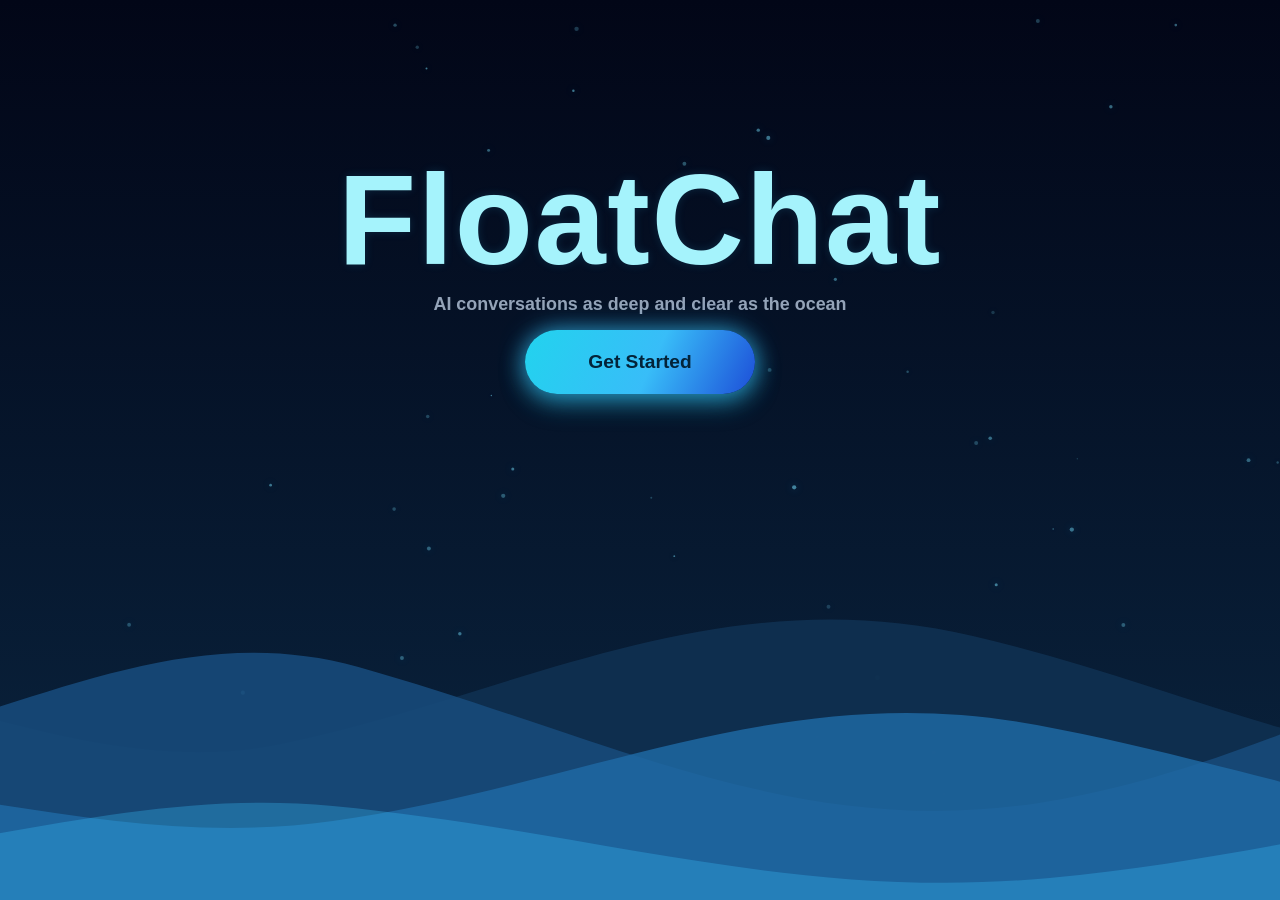
<file: frontend/index.html>
<!DOCTYPE html>
<html lang="en">
<head>
  <meta charset="UTF-8" />
  <meta name="viewport" content="width=device-width, initial-scale=1.0" />
  <title>FloatChat | Ocean AI</title>
  <link rel="stylesheet" href="styles.css" />
</head>
<body class="landing-page">
  <section class="hero-frame">
    <canvas id="particle-canvas" class="particle-canvas" aria-hidden="true"></canvas>

    <!-- <header class="hero-nav" aria-label="Top navigation">
      <a href="#" class="nav-logo">FloatChat</a> -->

      <!-- <nav class="nav-center" aria-label="Primary">
        <a href="#" class="nav-link active">Explore</a>
        <a href="#" class="nav-link">Features</a>
        <a href="#" class="nav-link">About</a>
      </nav> -->

      <!-- <a href="http://localhost:8501" class="btn btn-nav" id="hero-get-started">Get Started</a> -->
    </header>

    <div class="hero-content">
      <h1 class="hero-title">FloatChat</h1>
      <p class="hero-subtitle">AI conversations as deep and clear as the ocean</p>
      <a href="http://localhost:8501" class="btn btn-cta" id="hero-cta">Get Started</a>
    </div>

    <div class="wave-zone" aria-hidden="true">
      <svg class="wave wave-a" viewBox="0 0 1600 420" preserveAspectRatio="none">
        <path d="M0,220 C170,150 340,300 520,260 C700,220 860,120 1060,170 C1260,220 1410,320 1600,260 L1600,420 L0,420 Z"></path>
      </svg>

      <svg class="wave wave-b" viewBox="0 0 1600 420" preserveAspectRatio="none">
        <path d="M0,250 C220,320 380,130 580,190 C780,250 930,340 1130,300 C1330,260 1460,140 1600,180 L1600,420 L0,420 Z"></path>
      </svg>

      <svg class="wave wave-c" viewBox="0 0 1600 420" preserveAspectRatio="none">
        <path d="M0,280 C190,230 360,330 560,300 C760,270 910,180 1110,220 C1310,260 1450,330 1600,300 L1600,420 L0,420 Z"></path>
      </svg>

      <svg class="wave wave-d" viewBox="0 0 1600 420" preserveAspectRatio="none">
        <path d="M0,300 C200,350 360,250 560,270 C760,290 920,350 1120,330 C1320,310 1470,250 1600,270 L1600,420 L0,420 Z"></path>
      </svg>
    </div>
  </section>

  <script src="script.js"></script>
</body>
</html>
</file>
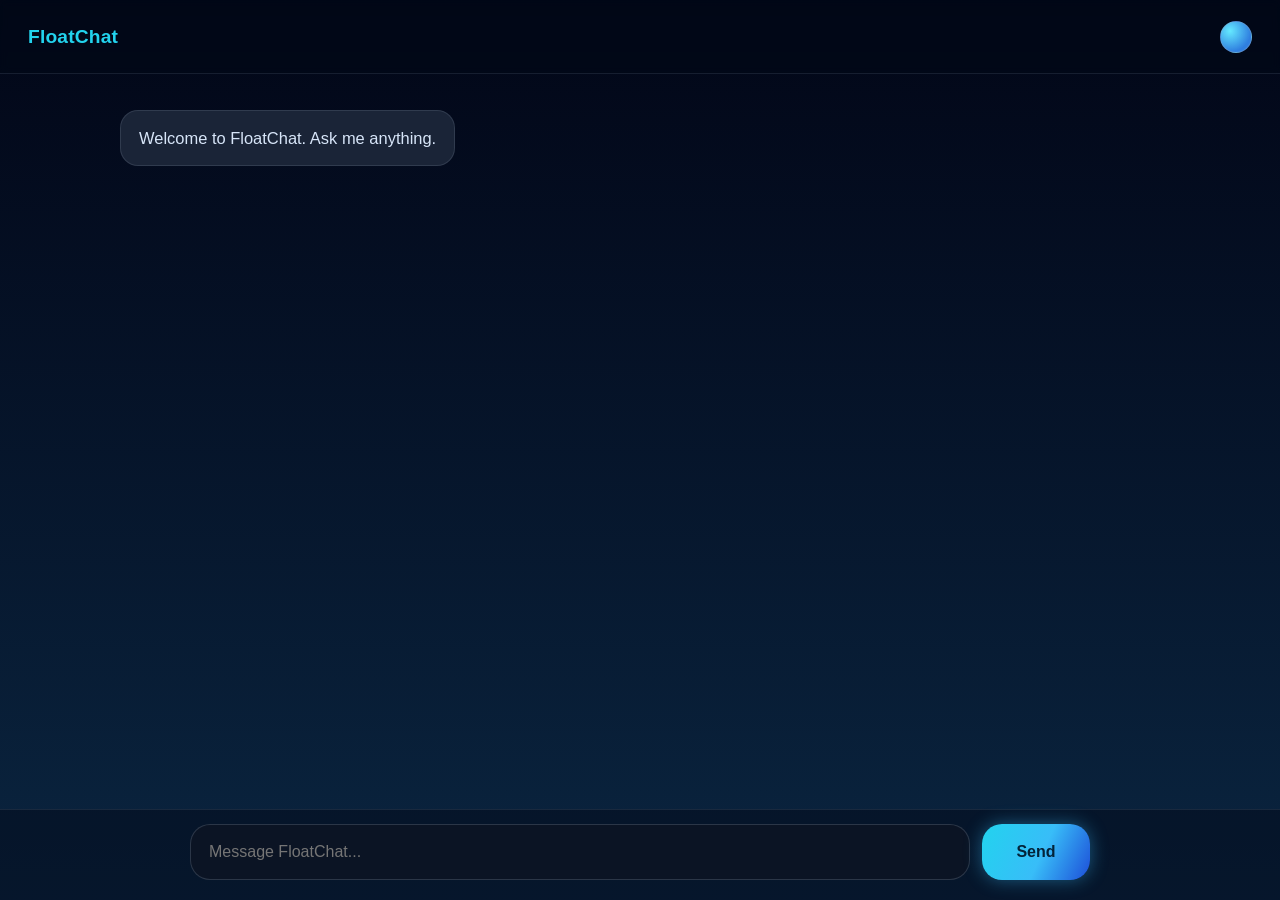
<file: frontend/chat.html>
<!DOCTYPE html>
<html lang="en">
<head>
  <meta charset="UTF-8" />
  <meta name="viewport" content="width=device-width, initial-scale=1.0" />
  <title>FloatChat | Chat</title>
  <link rel="stylesheet" href="styles.css" />
</head>
<body class="chat-page">
  <div class="chat-shell">
    <header class="chat-topbar">
      <a href="index.html" class="chat-brand">FloatChat</a>
      <button class="profile-dot" aria-label="Profile"></button>
    </header>

    <main class="chat-main" id="chat-main" aria-live="polite">
      <div class="chat-thread" id="chat-thread">
        <div class="message-row bot-row">
          <div class="message-bubble bot-bubble">Welcome to FloatChat. Ask me anything.</div>
        </div>
      </div>
    </main>

    <footer class="chat-input-wrap">
      <div class="chat-input-bar">
        <input
          id="chat-input"
          class="chat-input"
          type="text"
          placeholder="Message FloatChat..."
          autocomplete="off"
        />
        <button id="send-btn" class="send-btn" type="button">Send</button>
      </div>
    </footer>
  </div>

  <script src="script.js"></script>
</body>
</html>
</file>
<file: frontend/styles.css>
:root {
  --bg-top: #020617;
  --bg-bottom: #0a2540;
  --cyan-soft: #a5f3fc;
  --logo-cyan: #22d3ee;
  --accent-cyan: #38bdf8;
  --accent-blue: #1d4ed8;
  --text-sub: #94a3b8;
  --chat-surface: #0b1424;
  --chat-bot: #1a2437;
  --chat-user-start: #22d3ee;
  --chat-user-end: #2563eb;

  --wave-1: #0f2f4f;
  --wave-2: #174a7a;
  --wave-3: #1f6aa5;
  --wave-4: rgba(56, 189, 248, 0.44);
}

* {
  box-sizing: border-box;
}

html,
body {
  margin: 0;
  width: 100%;
  min-height: 100%;
  height: 100%;
}

body {
  font-family: "Avenir Next", "Nunito", "Trebuchet MS", "Segoe UI", sans-serif;
  color: #e2f4ff;
  background: linear-gradient(180deg, var(--bg-top) 0%, var(--bg-bottom) 100%);
}

/* Landing Page */
.landing-page {
  overflow: hidden;
}

.hero-frame {
  position: relative;
  width: 100%;
  height: 100vh;
  overflow: hidden;
  isolation: isolate;
}

.particle-canvas {
  position: absolute;
  inset: 0;
  width: 100%;
  height: 100%;
  z-index: 0;
}

.hero-nav {
  position: relative;
  z-index: 3;
  width: 100%;
  margin-top: 24px;
  padding: 0 60px;
  display: grid;
  grid-template-columns: auto 1fr auto;
  align-items: center;
  column-gap: 26px;
}

.nav-logo {
  color: var(--logo-cyan);
  text-decoration: none;
  font-size: 1.05rem;
  font-weight: 800;
  letter-spacing: 0.01em;
  text-shadow: 0 0 14px rgba(34, 211, 238, 0.38);
}

.nav-center {
  display: inline-flex;
  justify-self: center;
  gap: 34px;
}

.nav-link {
  position: relative;
  text-decoration: none;
  color: #8ea0b5;
  font-size: 0.94rem;
  font-weight: 600;
  transition: color 0.25s ease;
}

.nav-link:hover,
.nav-link.active {
  color: #d6f8ff;
}

.nav-link.active::after {
  content: "";
  position: absolute;
  left: 0;
  right: 0;
  bottom: -8px;
  height: 2px;
  border-radius: 999px;
  background: linear-gradient(90deg, #22d3ee, #38bdf8);
  box-shadow: 0 0 10px rgba(56, 189, 248, 0.85);
}

.btn {
  display: inline-flex;
  align-items: center;
  justify-content: center;
  border-radius: 999px;
  text-decoration: none;
  color: #032339;
  background: linear-gradient(115deg, #22d3ee 0%, #38bdf8 55%, #1d4ed8 100%);
  font-weight: 800;
  transition: transform 0.26s ease, box-shadow 0.26s ease;
}

.btn:hover {
  transform: translateY(-1px) scale(1.04);
  box-shadow: 0 0 26px rgba(56, 189, 248, 0.8), 0 8px 26px rgba(34, 211, 238, 0.38);
}

.btn-nav {
  min-width: 126px;
  height: 40px;
  font-size: 0.84rem;
  box-shadow: 0 0 18px rgba(56, 189, 248, 0.62), 0 6px 18px rgba(34, 211, 238, 0.3);
}

.hero-content {
  position: relative;
  z-index: 3;
  min-height: calc(100vh - 86px);
  display: flex;
  flex-direction: column;
  align-items: center;
  justify-content: center;
  text-align: center;
  padding: 8vh 20px 37vh;
}

.hero-title {
  margin: 0;
  font-size: clamp(5.8rem, 12vw, 8rem);
  font-weight: 900;
  line-height: 0.95;
  letter-spacing: 0.012em;
  color: #a5f3fc;
  text-shadow: 0 0 10px rgba(56, 189, 248, 0.15);
  animation: title-float 4s ease-in-out infinite;
}

.hero-subtitle {
  margin: 12px 0 0;
  max-width: 640px;
  color: var(--text-sub);
  font-size: 1.12rem;
  line-height: 1.45;
  font-weight: 600;
}

.btn-cta {
  margin-top: 12px;
  min-width: 230px;
  height: 64px;
  font-size: 1.2rem;
  box-shadow: 0 0 24px rgba(56, 189, 248, 0.75), 0 10px 26px rgba(34, 211, 238, 0.34);
}

.wave-zone {
  position: absolute;
  left: 0;
  right: 0;
  bottom: 0;
  width: 100vw;
  height: 40vh;
  min-height: 280px;
  overflow: hidden;
  z-index: 2;
  pointer-events: none;
}

.wave {
  position: absolute;
  bottom: -10%;
  left: -30%;
  width: 160%;
  height: 140%;
  transform-origin: center bottom;
}

.wave-a {
  opacity: 0.98;
  animation: slide-right 24s linear infinite;
}

.wave-a path {
  fill: var(--wave-1);
}

.wave-b {
  bottom: -12%;
  opacity: 0.9;
  animation: slide-left 18s linear infinite;
}

.wave-b path {
  fill: var(--wave-2);
}

.wave-c {
  bottom: -18%;
  opacity: 0.82;
  animation: slide-right 14s linear infinite;
}

.wave-c path {
  fill: var(--wave-3);
}

.wave-d {
  bottom: -24%;
  opacity: 0.72;
  filter: blur(0.4px);
  animation: slide-left 10.5s linear infinite;
}

.wave-d path {
  fill: var(--wave-4);
}

/* Chat Page */
.chat-page {
  height: 100vh;
  overflow: hidden;
}

.chat-shell {
  width: 100%;
  height: 100vh;
  display: grid;
  grid-template-rows: 74px 1fr auto;
  background: linear-gradient(180deg, rgba(2, 6, 23, 0.95) 0%, rgba(10, 37, 64, 0.88) 100%);
}

.chat-topbar {
  display: flex;
  align-items: center;
  justify-content: space-between;
  padding: 0 28px;
  border-bottom: 1px solid rgba(148, 163, 184, 0.15);
  background: rgba(2, 9, 24, 0.45);
  backdrop-filter: blur(4px);
}

.chat-brand {
  color: var(--logo-cyan);
  text-decoration: none;
  font-size: 1.2rem;
  font-weight: 800;
  letter-spacing: 0.01em;
}

.profile-dot {
  width: 32px;
  height: 32px;
  border-radius: 50%;
  border: 1px solid rgba(148, 163, 184, 0.35);
  background: radial-gradient(circle at 30% 30%, #65e9ff 0%, #2f7fe0 70%);
}

.chat-main {
  overflow-y: auto;
  padding: 36px 24px 22px;
}

.chat-thread {
  width: min(100%, 1040px);
  margin: 0 auto;
  display: flex;
  flex-direction: column;
  gap: 14px;
}

.message-row {
  display: flex;
}

.bot-row {
  justify-content: flex-start;
}

.user-row {
  justify-content: flex-end;
}

.message-bubble {
  max-width: 70%;
  padding: 14px 18px;
  border-radius: 18px;
  font-size: 1.03rem;
  line-height: 1.6;
  animation: message-enter 220ms ease-out;
}

.bot-bubble {
  background: #1a2437;
  color: #d7e5f8;
  border: 1px solid rgba(148, 163, 184, 0.18);
}

.user-bubble {
  background: linear-gradient(125deg, var(--chat-user-start) 0%, var(--chat-user-end) 100%);
  color: #042137;
  font-weight: 700;
}

.chat-input-wrap {
  padding: 14px 24px 20px;
  border-top: 1px solid rgba(148, 163, 184, 0.14);
  background: rgba(2, 9, 24, 0.5);
}

.chat-input-bar {
  width: 100%;
  max-width: 900px;
  margin: 0 auto;
  display: grid;
  grid-template-columns: 1fr auto;
  gap: 12px;
}

.chat-input {
  width: 100%;
  height: 56px;
  border-radius: 20px;
  border: 1px solid rgba(148, 163, 184, 0.24);
  background: var(--chat-surface);
  color: #e6f5ff;
  padding: 14px 18px;
  font-size: 16px;
  outline: none;
  transition: box-shadow 0.2s ease, border-color 0.2s ease;
}

.chat-input:focus {
  border-color: rgba(56, 189, 248, 0.8);
  box-shadow: 0 0 0 2px rgba(56, 189, 248, 0.25), 0 0 18px rgba(56, 189, 248, 0.2);
}

.send-btn {
  height: 56px;
  min-width: 108px;
  border: 0;
  border-radius: 20px;
  cursor: pointer;
  color: #032339;
  font-weight: 800;
  font-size: 1rem;
  background: linear-gradient(115deg, #22d3ee 0%, #38bdf8 55%, #1d4ed8 100%);
  box-shadow: 0 0 18px rgba(56, 189, 248, 0.42);
  transition: transform 0.2s ease, box-shadow 0.2s ease;
}

.send-btn:hover {
  transform: translateY(-1px);
  box-shadow: 0 0 24px rgba(56, 189, 248, 0.68);
}

@keyframes title-float {
  0%,
  100% {
    transform: translateY(-10px);
  }
  50% {
    transform: translateY(10px);
  }
}

@keyframes slide-right {
  from {
    transform: translateX(-8%);
  }
  to {
    transform: translateX(8%);
  }
}

@keyframes slide-left {
  from {
    transform: translateX(8%);
  }
  to {
    transform: translateX(-8%);
  }
}

@keyframes message-enter {
  from {
    opacity: 0;
    transform: translateY(8px);
  }
  to {
    opacity: 1;
    transform: translateY(0);
  }
}

@media (max-width: 900px) {
  .hero-nav {
    padding: 0 24px;
    grid-template-columns: 1fr;
    row-gap: 12px;
    justify-items: center;
  }

  .hero-content {
    min-height: calc(100vh - 100px);
    padding: 8vh 16px 38vh;
  }

  .hero-title {
    font-size: clamp(4.1rem, 16vw, 6rem);
  }

  .wave-zone {
    min-height: 230px;
  }
}

@media (max-width: 620px) {
  .chat-shell {
    grid-template-rows: 60px 1fr auto;
  }

  .chat-topbar {
    padding: 0 14px;
  }

  .chat-main {
    padding: 20px 12px 12px;
  }

  .chat-input-wrap {
    padding: 10px 12px 12px;
  }

  .chat-input-bar {
    gap: 8px;
  }

  .chat-input,
  .send-btn {
    height: 50px;
  }

  .send-btn {
    min-width: 80px;
  }
}
</file>
